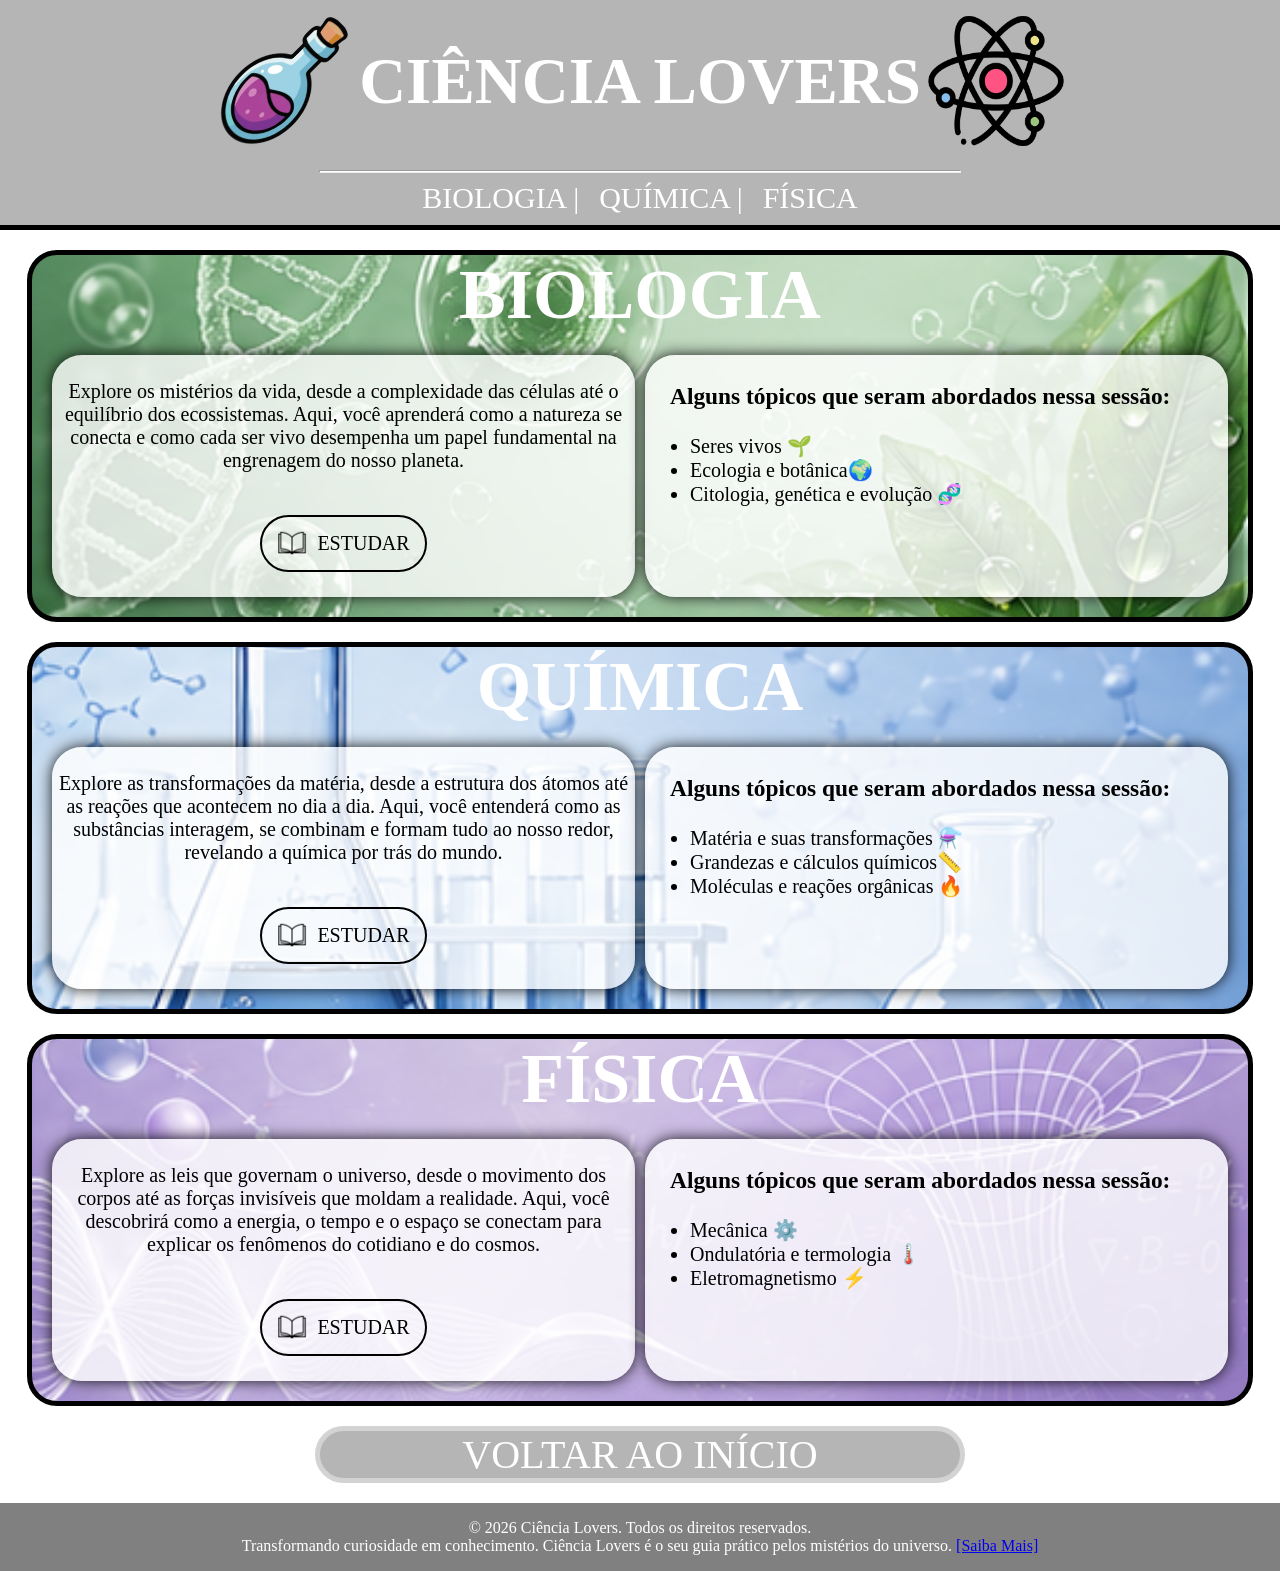
<file: index.html>
<!DOCTYPE html>
<html lang="pt-br">

<head>
    <meta charset="UTF-8">
    <meta name="viewport" content="width=device-width, initial-scale=1.0">
    <link rel="stylesheet" href="style.css" type="text/css">
    <title>Início</title>
</head>

<body>
    <header>
        <div class="topo">
        <img src="Poçãos.png" alt="Foto poção" class="Img1">
        <h1 id="inicio">Ciência Lovers</h1>
        <img src="Átomo.png" alt="Foto átomo">
        </div>
        <hr style="background-color: white; height: 0.9px; width: 50%">
        <nav class="materias1">
            <a href="#bio" class="materias b">Biologia |</a>
            <a href="#qui" class="materias q">Química  | </a>
            <a href="#fis" class="materias f">Física</a>
        </nav>
    </header>
    <section class="secao biologia" id="bio">
        <h2 class="titulo">BIOLOGIA</h2>
        <div class="conteudo">
            <div class="texto">
                <div class="caixa1">
                    <p>Explore os mistérios da vida, desde a complexidade das células até o
                        equilíbrio dos ecossistemas. Aqui, você aprenderá como a natureza se
                        conecta e como cada ser vivo desempenha um papel fundamental na
                        engrenagem do nosso planeta. <br><br>
                        <div class="botaolivro">
                        <img src="livro.webp" class="livro">
                        <a href="biologia.html" class="estudar1">ESTUDAR</a>
                        </div>
                    </p>
                </div>
                <div class="caixa2">
                    <h3 class="topicos">Alguns tópicos que seram abordados nessa sessão: </h3>
                    <ul>
                        <li>Seres vivos 🌱</li>
                        <li>Ecologia e botânica🌍</li>
                        <li>Citologia, genética e evolução 🧬</li>
                    </ul>
                </div>
            </div>
        </div>
    </section>
    <section class="secao quimica" id="qui">
        <h2 class="titulo">QUÍMICA</h2>
        <div class="conteudo">
            <div class="texto">
                <div class="caixa1">
                    <p>Explore as transformações da matéria, desde a estrutura dos átomos até as reações que acontecem
                        no dia a dia. Aqui, você entenderá como as substâncias interagem, se combinam e formam tudo ao
                        nosso redor, revelando a química por trás do mundo. <br><br>
                        <div class="botaolivro">
                            <img src="livro.webp" class="livro">
                           <a href="quimica.html" class="estudar2">ESTUDAR</a> 
                        </div>
                    </p>
                </div>
                <div class="caixa2">
                    <h3 class="topicos">Alguns tópicos que seram abordados nessa sessão: </h3>
                    <ul>
                        <li>Matéria e suas transformações ⚗️</li>
                        <li>Grandezas e cálculos químicos📏</li>
                        <li>Moléculas e reações orgânicas 🔥</li>
                    </ul>
                </div>
            </div>
        </div>
    </section>
    <section class="secao fisica" id="fis">
        <h2 class="titulo">FÍSICA</h2>
        <div class="conteudo">
            <div class="texto">
                <div class="caixa1">
                    <p>Explore as leis que governam o universo, desde o movimento dos corpos até as forças invisíveis
                        que moldam a realidade. Aqui, você descobrirá como a energia, o tempo e o espaço se conectam
                        para explicar os fenômenos do cotidiano e do cosmos. <br><br>
                        <div class="botaolivro">
                            <img src="livro.webp" class="livro">
                            <a href="fisica.html" class="estudar3">ESTUDAR</a>
                        </div>
                        
                    </p>

                </div>
                <div class="caixa2">
                    <h3 class="topicos">Alguns tópicos que seram abordados nessa sessão: </h3>
                    <ul>
                        <li>Mecânica ⚙️</li>
                        <li>Ondulatória e termologia 🌡️</li>
                        <li>Eletromagnetismo ⚡</li>
                    </ul>
                </div>
            </div>
        </div>
    </section>
    <div class="voltar">
        <a href="#inicio" class="botaovoltar">Voltar ao início</a>
    </div>
    <footer>
        <p> &copy 2026 Ciência Lovers. Todos os direitos reservados. <br>Transformando curiosidade em conhecimento.
            Ciência Lovers é o seu guia prático pelos mistérios do universo. <a href="saiba-mais.html">[Saiba Mais]</a>
        </p>
    </footer>
</body>

</html>
</file>
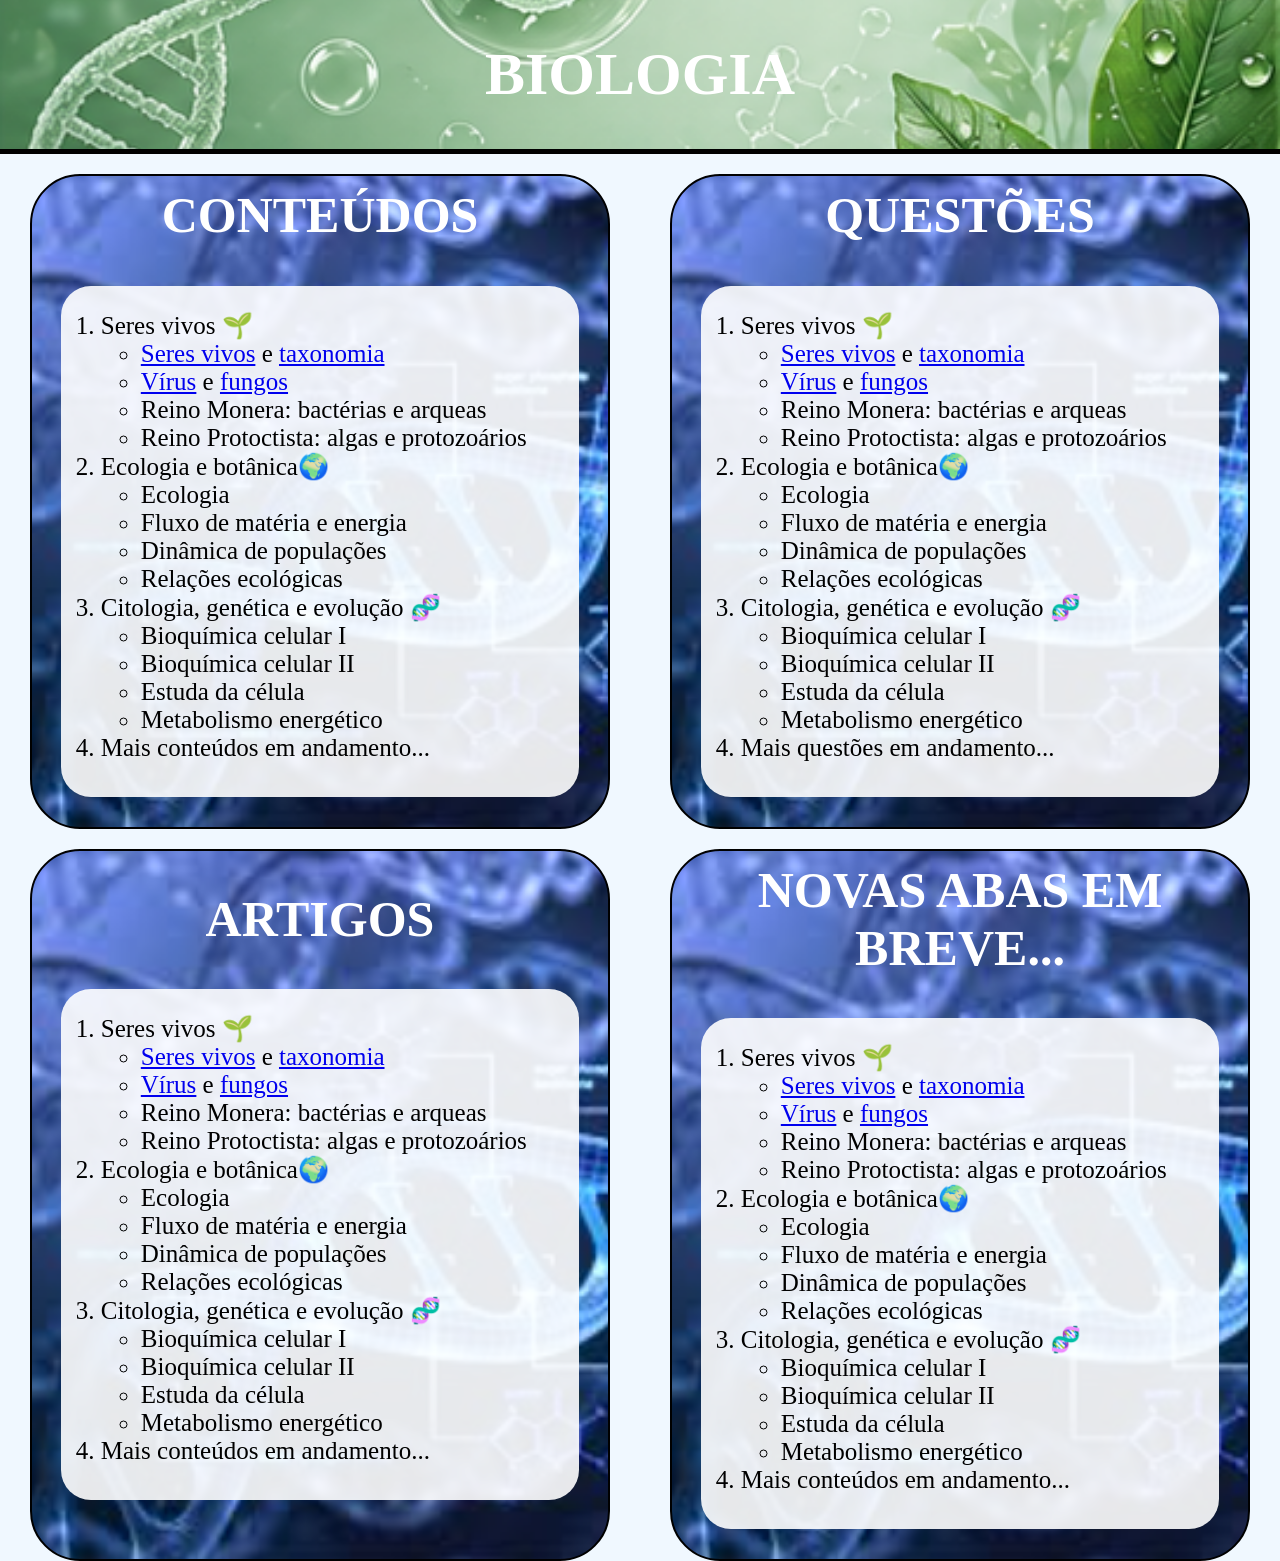
<file: biologia.html>
<!DOCTYPE html>
<html lang="en">

<head>
    <meta charset="UTF-8">
    <meta name="viewport" content="width=device-width, initial-scale=1.0">
    <title>Biologia</title>
    <link rel="stylesheet" href="biologia.css" type="text/css">
</head>

<body>
    <header>
        <h1>BIOLOGIA</h1>
    </header>
    <div id="todasabas">
        <section class="abas" id="ababio">
            <h1 class="titulos">CONTEÚDOS</h1>
            <div class="subaba">
                <ol>
                    <li>
                        Seres vivos 🌱
                        <ul>
                            <li><a href="seres-vivos.html">Seres vivos</a> e <a href="taxonomia.html">taxonomia</a></li>
                            <li><a href="virus.html">Vírus</a> e <a href="fungos.html">fungos</a></li>
                            <li>Reino Monera: bactérias e arqueas</li>
                            <li>Reino Protoctista: algas e protozoários</li>
                        </ul>
                    </li>
                    <li>Ecologia e botânica🌍
                        <ul>
                            <li>Ecologia</li>
                            <li>Fluxo de matéria e energia</li>
                            <li>Dinâmica de populações</li>
                            <li>Relações ecológicas</li>
                        </ul>
                    </li>
                    <li>Citologia, genética e evolução 🧬
                        <ul>
                            <li>Bioquímica celular I</li>
                            <li>Bioquímica celular II</li>
                            <li>Estuda da célula</li>
                            <li>Metabolismo energético</li>
                        </ul>
                    </li>
                    <li>Mais conteúdos em andamento...</li>
                </ol>
            </div>
        </section>
        <section class="abas" id="ababio">
            <h1 class="titulos">QUESTÕES</h1>
            <div class="subaba">
                <ol>
                    <li>
                        Seres vivos 🌱
                        <ul>
                            <li><a href="seres-vivose.html">Seres vivos</a> e <a href="taxonomia.html">taxonomia</a></li>
                            <li><a href="virus.html">Vírus</a> e <a href="fungos.html">fungos</a></li>
                            <li>Reino Monera: bactérias e arqueas</li>
                            <li>Reino Protoctista: algas e protozoários</li>
                        </ul>
                    </li>
                    <li>Ecologia e botânica🌍
                        <ul>
                            <li>Ecologia</li>
                            <li>Fluxo de matéria e energia</li>
                            <li>Dinâmica de populações</li>
                            <li>Relações ecológicas</li>
                        </ul>
                    </li>
                    <li>Citologia, genética e evolução 🧬
                        <ul>
                            <li>Bioquímica celular I</li>
                            <li>Bioquímica celular II</li>
                            <li>Estuda da célula</li>
                            <li>Metabolismo energético</li>
                        </ul>
                    </li>
                    <li>Mais questões em andamento...</li>
                </ol>
            </div>
        </section>
        <section class="abas" id="ababio">
            <h1 class="titulos">ARTIGOS</h1>
            <div class="subaba">
                <ol>
                    <li>
                        Seres vivos 🌱
                        <ul>
                            <li><a href="seres-vivos.html">Seres vivos</a> e <a href="taxonomia.html">taxonomia</a></li>
                            <li><a href="virus.html">Vírus</a> e <a href="fungos.html">fungos</a></li>
                            <li>Reino Monera: bactérias e arqueas</li>
                            <li>Reino Protoctista: algas e protozoários</li>
                        </ul>
                    </li>
                    <li>Ecologia e botânica🌍
                        <ul>
                            <li>Ecologia</li>
                            <li>Fluxo de matéria e energia</li>
                            <li>Dinâmica de populações</li>
                            <li>Relações ecológicas</li>
                        </ul>
                    </li>
                    <li>Citologia, genética e evolução 🧬
                        <ul>
                            <li>Bioquímica celular I</li>
                            <li>Bioquímica celular II</li>
                            <li>Estuda da célula</li>
                            <li>Metabolismo energético</li>
                        </ul>
                    </li>
                    <li>Mais conteúdos em andamento...</li>
                </ol>
            </div>
        </section>
        <section class="abas" id="ababio">
            <h1 class="titulos">Novas abas em breve...</h1>
            <div class="subaba">
                <ol>
                    <li>
                        Seres vivos 🌱
                        <ul>
                            <li><a href="seres-vivos.html">Seres vivos</a> e <a href="taxonomia.html">taxonomia</a></li>
                            <li><a href="virus.html">Vírus</a> e <a href="fungos.html">fungos</a></li>
                            <li>Reino Monera: bactérias e arqueas</li>
                            <li>Reino Protoctista: algas e protozoários</li>
                        </ul>
                    </li>
                    <li>Ecologia e botânica🌍
                        <ul>
                            <li>Ecologia</li>
                            <li>Fluxo de matéria e energia</li>
                            <li>Dinâmica de populações</li>
                            <li>Relações ecológicas</li>
                        </ul>
                    </li>
                    <li>Citologia, genética e evolução 🧬
                        <ul>
                            <li>Bioquímica celular I</li>
                            <li>Bioquímica celular II</li>
                            <li>Estuda da célula</li>
                            <li>Metabolismo energético</li>
                        </ul>
                    </li>
                    <li>Mais conteúdos em andamento...</li>
                </ol>
            </div>
        </section>
    </div>
</body>

</html>
</file>
<file: style.css>
body {
    background-color: white;
    margin: 0;
}

/* CABEÇALHO */

header {
    background-color: rgba(158, 158, 158, 0.76);
    border-bottom: 5px solid black;
}

.topo {
    display: flex;
    justify-content: center;
}

.materias1 {
    display: flex;
    flex-direction: row;
    justify-content: center;
    gap: 20px;
    padding-bottom: 10px;
}

nav {
    display: flex;
    flex-direction: column;
}

header h1 {
    font-size: 65px;
    text-transform: uppercase;
    color: white;
}

header img {
    width: 150px;
}

.Img1 {
    transform: rotate(45deg);
}

/* MENU */

.materias {
    text-transform: uppercase;
    font-size: 30px;
    text-decoration: none;
}

.b:link,
.b:visited {
    color: white
}

.q:link,
.q:visited {
    color: white
}

.f:link,
.f:visited {
    color: white
}

/* SESSÃO */
.botaolivro {
    display: flex;
    align-items: center;
    justify-content: center;
    text-decoration: none;
    color: black;
    border: 2px solid;
    border-radius: 30px;
    padding: 5px;
    gap: 0;
    width: fit-content;
    margin: auto;
}

.livro {
    width: 30px;
    padding-left: 10px;
}

.secao {
    margin-top: 20px;
    border-radius: 30px;
    align-items: center;
    width: 95%;
    margin-left: auto;
    margin-right: auto;
    color: black;
}

.titulo {
    margin-top: 0;
    margin-bottom: 0;
    font-size: 70px;
    text-align: center;
    color: white;
}

.conteudo {
    display: flex;
    flex-direction: row;
    padding: 20px;
}

.texto {
    display: flex;
    flex-direction: row;
    flex: 1;
    width: 100%;
}

.caixa1 {
    margin-right: 10px;
    text-align: center;
}

.estudar1,
.estudar2,
.estudar3 {
    text-decoration: none;
    color: black;
    padding: 10px;
}

.estudar1 {
    background-color: transparent;
}

.estudar2 {
    background-color: transparent;
}

.estudar3 {
    background-color: transparent;
}

.caixa1,
.caixa2 {
    font-size: 20px;
    background-color: rgba(255, 255, 255, 0.8);
    border-radius: 30px;
    padding: 5px;
    flex: 1;
    box-shadow: 0 0 15px rgba(0, 0, 0, 0.9);
    transition: 0.3s;
}

.caixa1:hover,
.caixa2:hover {
    scale: 1.01;
}

.biologia {
    background-image: url('biologia.png');
    background-repeat: no-repeat;
    background-size: cover;
    border: 5px solid black;
    background-position-y: center;
}

.quimica {
    background-image: url('quimica.png');
    background-repeat: no-repeat;
    background-size: cover;
    background-position-y: center;
    border: 5px solid black;
}

.fisica {
    background-image: url('fisica.png');
    background-repeat: no-repeat;
    background-size: cover;
    background-position-y: center;
    border: 5px solid black;
}

.topicos {
    padding-left: 20px;
}

/* RODAPÉ */
.voltar {
    margin-top: 20px;
    text-align: center;
    background-color: rgba(158, 158, 158, 0.76);
    border: 5px solid lightgray;
    border-radius: 75px;
    width: 50%;
    margin-left: auto;
    margin-right: auto;

}

.botaovoltar {
    font-size: 40px;
    text-decoration: none;
    color: #fff;
    text-transform: uppercase;
}

footer {
    margin-top: 20px;
    text-align: center;
    background-color: grey;
    width: 100%;
    display: flex;
    align-items: center;
    justify-content: center;
    color: white;
}

/* CONFIURAÇÕES PARA TELA DE CELULAR */

@media (max-width: 768px) {

    header h1 {
        font-size: 35px;
    }

    .materias {
        font-size: 23px;
    }

    header img {
        width: 50px;
    }

    .titulo {
        font-size: 60px;
    }

    .conteudo {
        flex-direction: row;
        align-items: center;
    }

    .texto {
        flex-direction: column;
        align-items: stretch;
    }

    .caixa1 {
        margin-bottom: 25px;
    }

    footer {
        line-height: 20px;
        font-size: 15px;
    }

    .botaovoltar {
        font-size: 25px;
    }
}
</file>
<file: biologia.css>
body {
    background-color: aliceblue;
    margin: 0;
}

/* CABEÇALHO */

header {
    background-image: url('biologia.png');
    background-repeat: no-repeat;
    background-size: cover;
    background-position-y: center;
    display: flex;
    justify-content: center;
    background-color: rgba(158, 158, 158, 0.76);
    border-bottom: 5px solid black;
}

header h1 {
    font-size: 60px;
    color: white;
}

.abas {
    display: flex;
    flex-direction: column;
    justify-content: center;
    align-items: center;
    background-color: white;
    border: 2px solid;
    margin-top: 20px;
    margin-left: 10px;
    margin-right: 10px;
    padding-bottom: 30px;
    border-radius: 50px;
    background-image: url('conteudo.png');
    background-repeat: no-repeat;
    background-size: cover;
    width: 45%;
    margin-left: auto;
    margin-right: auto;
}

.titulos {
    font-size: 50px;
    margin-top: 10px;
    color: white;
    text-transform: uppercase;
    text-align: center;
}

.subaba {
    background-color: rgba(255, 255, 255, 0.9);
    width: 90%;
    padding-bottom: 10px;
    border-radius: 30px;
    font-size: 25px;
}

#todasabas {
    display: flex;
    flex-direction: row;
    flex-wrap: wrap;
}

@media (max-width: 768px) {
    #todasabas {
        flex-direction: column;
    }
    .abas {
        width: 95%;
    }
}
</file>
